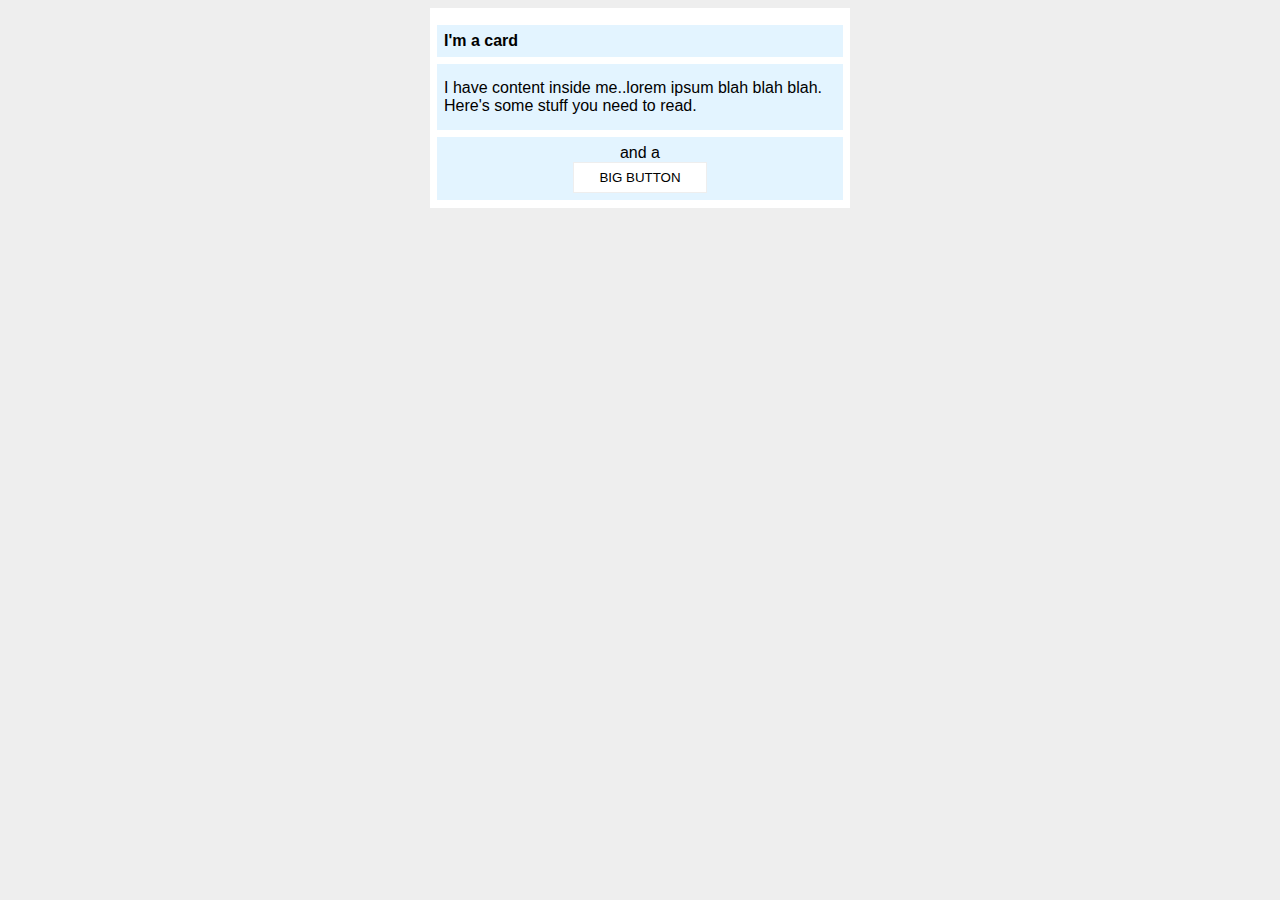
<file: foundations/block-and-inline/02-margin-and-padding-2/index.html>
<!DOCTYPE html>
<html lang="en" style="box-sizing: border-box;">
  <head>
    <meta charset="UTF-8">
    <meta http-equiv="X-UA-Compatible" content="IE=edge">
    <meta name="viewport" content="width=device-width, initial-scale=1.0">
    <title>Margin and Padding exercise 2</title>
    <link rel="stylesheet" href="style.css">
  </head>
  <body>
    <div class="card">
      <h1 class="title">I'm a card</h1>
      <div class="content">I have content inside me..lorem ipsum blah blah blah. Here's some stuff you need to read.</div>
      <div class="button-container">and a <button>BIG BUTTON</button></div>
    </div>
  </body>
</html>
</file>
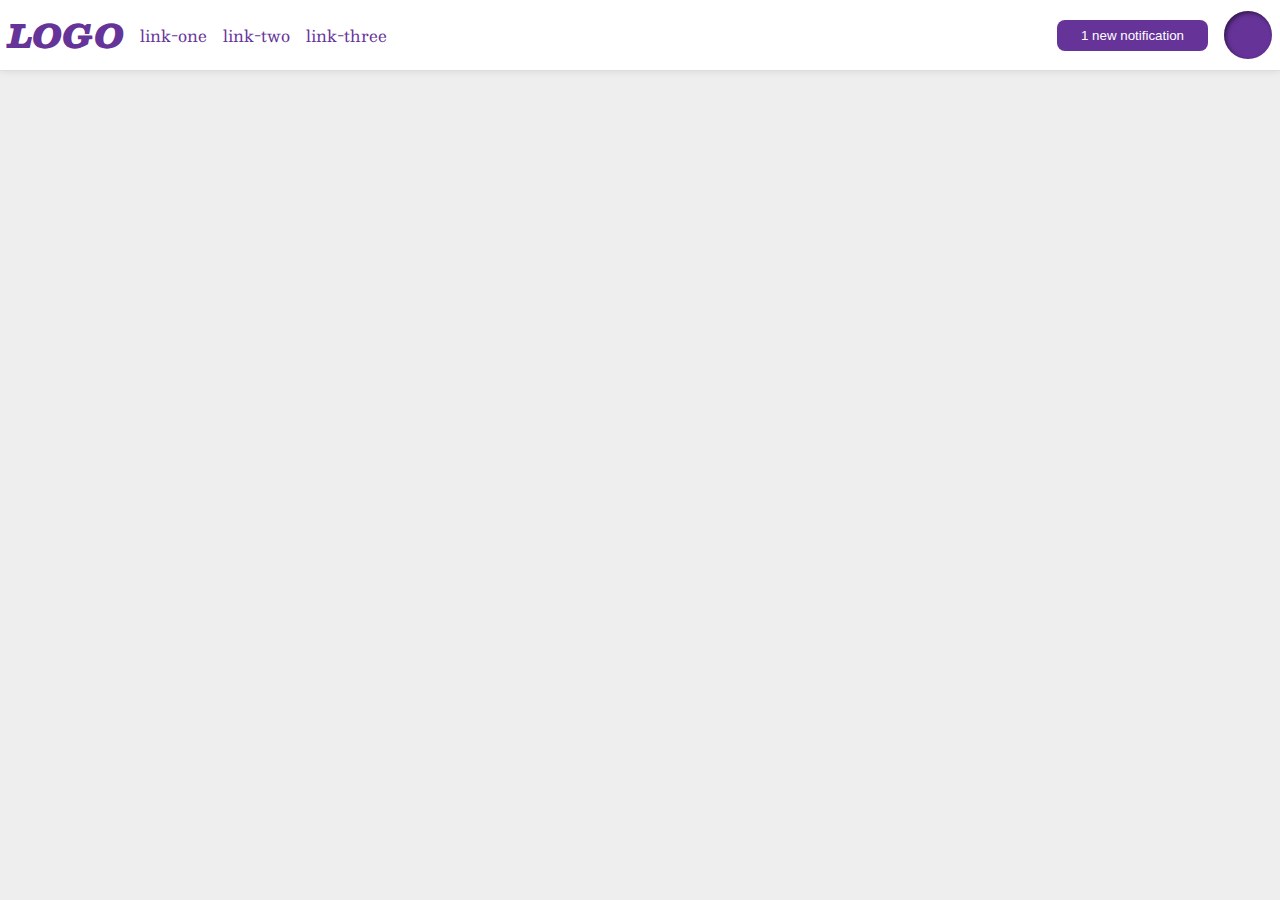
<file: foundations/flex/03-flex-header-2/index.html>
<!DOCTYPE html>
<html lang="en">
  <head>
    <meta charset="UTF-8">
    <meta http-equiv="X-UA-Compatible" content="IE=edge">
    <meta name="viewport" content="width=device-width, initial-scale=1.0">
    <title>Flex Header 2</title>
    <link rel="stylesheet" href="style.css">
  </head>
  <body>
    <div class="header">
   
        <div class="logo">LOGO</div>

    
      <ul class="links">
        <li><a href="https://google.com">link-one</a></li>
        <li><a href="https://google.com">link-two</a></li>
        <li><a href="https://google.com">link-three</a></li>
      </ul>
 

      <button class="notifications">
        1 new notification
      </button>
      <div class="profile-image"></div>
    </div>
  </body>
</html>
</file>
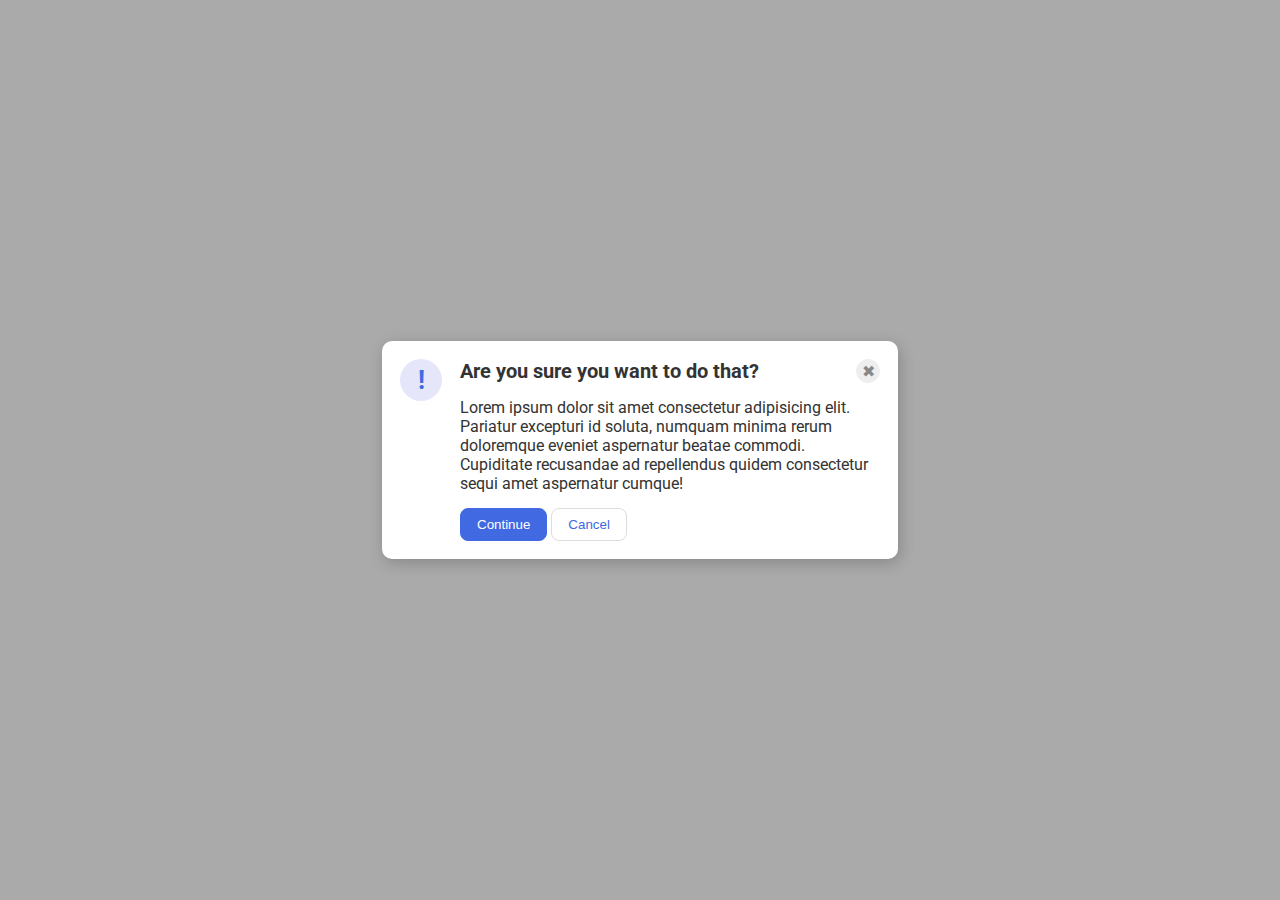
<file: foundations/flex/05-flex-modal/index.html>
<!DOCTYPE html>
<html lang="en">
  <head>
    <meta charset="UTF-8">
    <meta http-equiv="X-UA-Compatible" content="IE=edge">
    <meta name="viewport" content="width=device-width, initial-scale=1.0">
    <link rel="stylesheet" href="style.css">
    <title>Modal</title>
  </head>
  <body>

  <div class="modal">

    <div class="icon">!</div>
    
  <div class="text">
    <div class="head">
      <div class="header">Are you sure you want to do that?</div>
      <button class="close-button">✖</button>
    </div>

      <div class="text">Lorem ipsum dolor sit amet consectetur adipisicing elit. Pariatur excepturi id soluta, numquam minima rerum doloremque eveniet aspernatur beatae commodi. Cupiditate recusandae ad repellendus quidem consectetur sequi amet aspernatur cumque!</div>
    
    <div class="buttons">
      <button class="continue">Continue</button>
      <button class="cancel">Cancel</button>
    </div>
  </div>

  </div>

  </body>
</html>
</file>
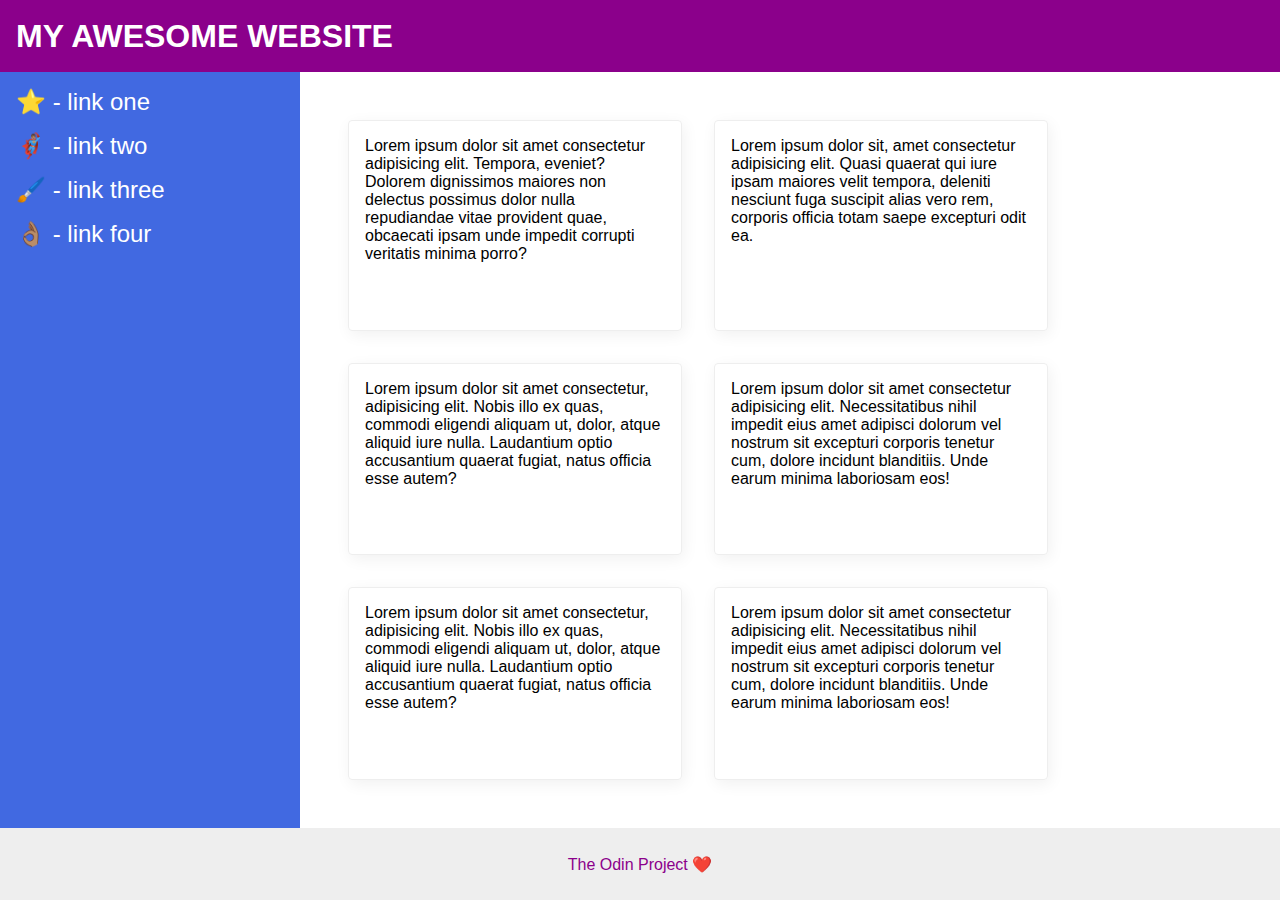
<file: foundations/flex/07-flex-layout-2/index.html>
<!DOCTYPE html>
<html lang="en">
  <head>
    <meta charset="UTF-8">
    <meta http-equiv="X-UA-Compatible" content="IE=edge">
    <meta name="viewport" content="width=device-width, initial-scale=1.0">
    <title>The Holy Grail</title>
    <link rel="stylesheet" href="style.css">
  </head>

  <body>

    <div class="header">
      MY AWESOME WEBSITE
    </div>
  
  <div class="center">
    <div class="sidebar">
      <ul>
        <li><a href="#">⭐ - link one</a></li>
        <li><a href="#">🦸🏽‍♂️ - link two</a></li>
        <li><a href="#">🖌️ - link three</a></li>
        <li><a href="#">👌🏽 - link four</a></li>
      </ul>
    </div>

  <div class="main">
    <div class="card">Lorem ipsum dolor sit amet consectetur adipisicing elit. Tempora, eveniet? Dolorem dignissimos maiores non delectus possimus dolor nulla repudiandae vitae provident quae, obcaecati ipsam unde impedit corrupti veritatis minima porro?</div>
    <div class="card">Lorem ipsum dolor sit, amet consectetur adipisicing elit. Quasi quaerat qui iure ipsam maiores velit tempora, deleniti nesciunt fuga suscipit alias vero rem, corporis officia totam saepe excepturi odit ea.</div>
    <div class="card">Lorem ipsum dolor sit amet consectetur, adipisicing elit. Nobis illo ex quas, commodi eligendi aliquam ut, dolor, atque aliquid iure nulla. Laudantium optio accusantium quaerat fugiat, natus officia esse autem?</div>
    <div class="card">Lorem ipsum dolor sit amet consectetur adipisicing elit. Necessitatibus nihil impedit eius amet adipisci dolorum vel nostrum sit excepturi corporis tenetur cum, dolore incidunt blanditiis. Unde earum minima laboriosam eos!</div>
    <div class="card">Lorem ipsum dolor sit amet consectetur, adipisicing elit. Nobis illo ex quas, commodi eligendi aliquam ut, dolor, atque aliquid iure nulla. Laudantium optio accusantium quaerat fugiat, natus officia esse autem?</div>
    <div class="card">Lorem ipsum dolor sit amet consectetur adipisicing elit. Necessitatibus nihil impedit eius amet adipisci dolorum vel nostrum sit excepturi corporis tenetur cum, dolore incidunt blanditiis. Unde earum minima laboriosam eos!</div>
  </div>
</div>

    <div class="footer">
      The Odin Project ❤️
    </div>

  </body>
</html>
</file>
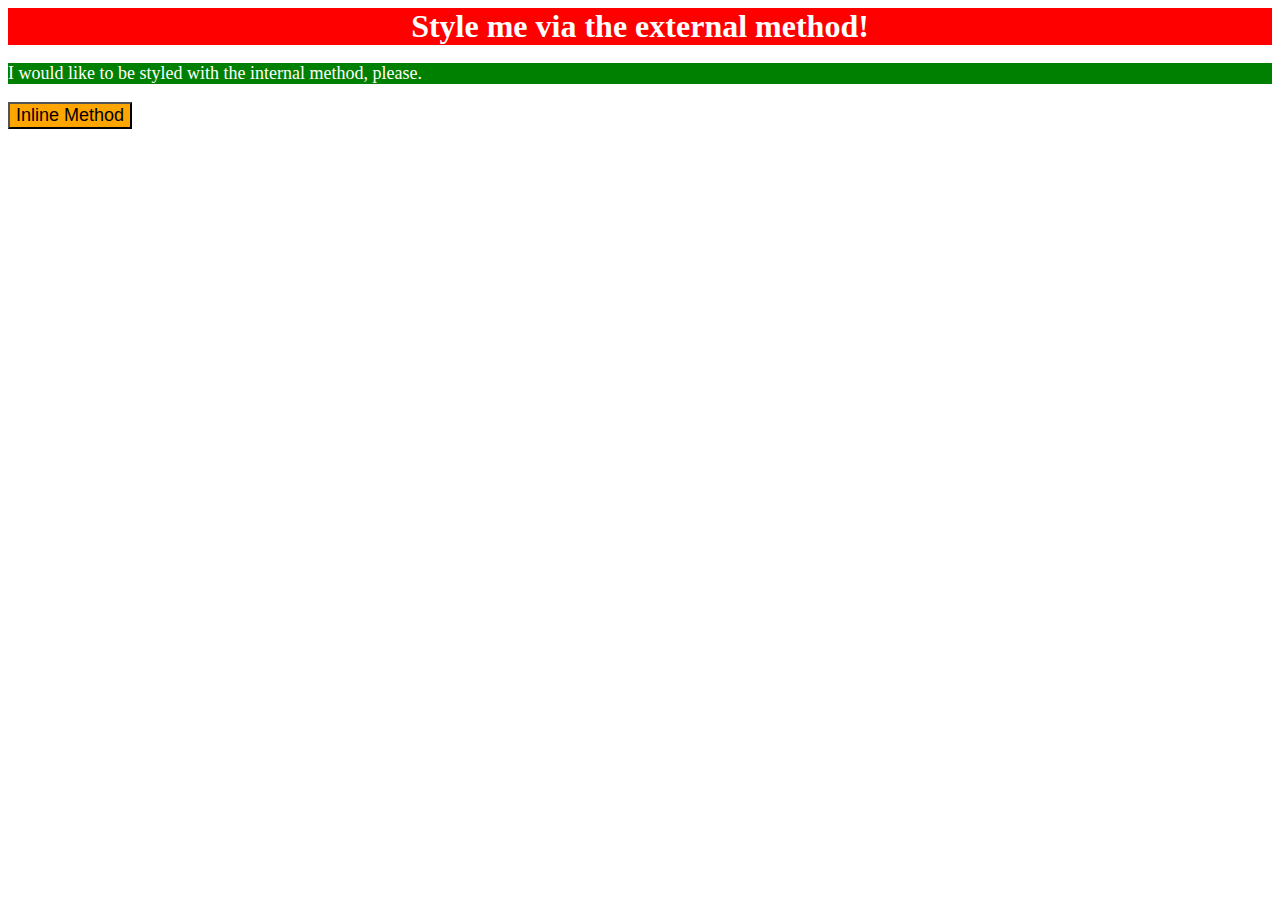
<file: foundations/intro-to-css/01-css-methods/index.html>
<!DOCTYPE html>
<html lang="en">
  <head>
    <meta charset="UTF-8">
    <meta http-equiv="X-UA-Compatible" content="IE=edge">
    <meta name="viewport" content="width=device-width, initial-scale=1.0">
    <title>Methods for Adding CSS</title>
    <link rel="stylesheet" href="style.css">
    <style>
      p {
        background-color: green;
        color: white;
        font-size: 18px;
      }
    </style>
  </head>
  <body>
    <div>Style me via the external method!</div>
    <p>I would like to be styled with the internal method, please.</p>
    <button style="background-color: orange; font-size: 18px;">Inline Method</button>
  </body>
</html>
</file>
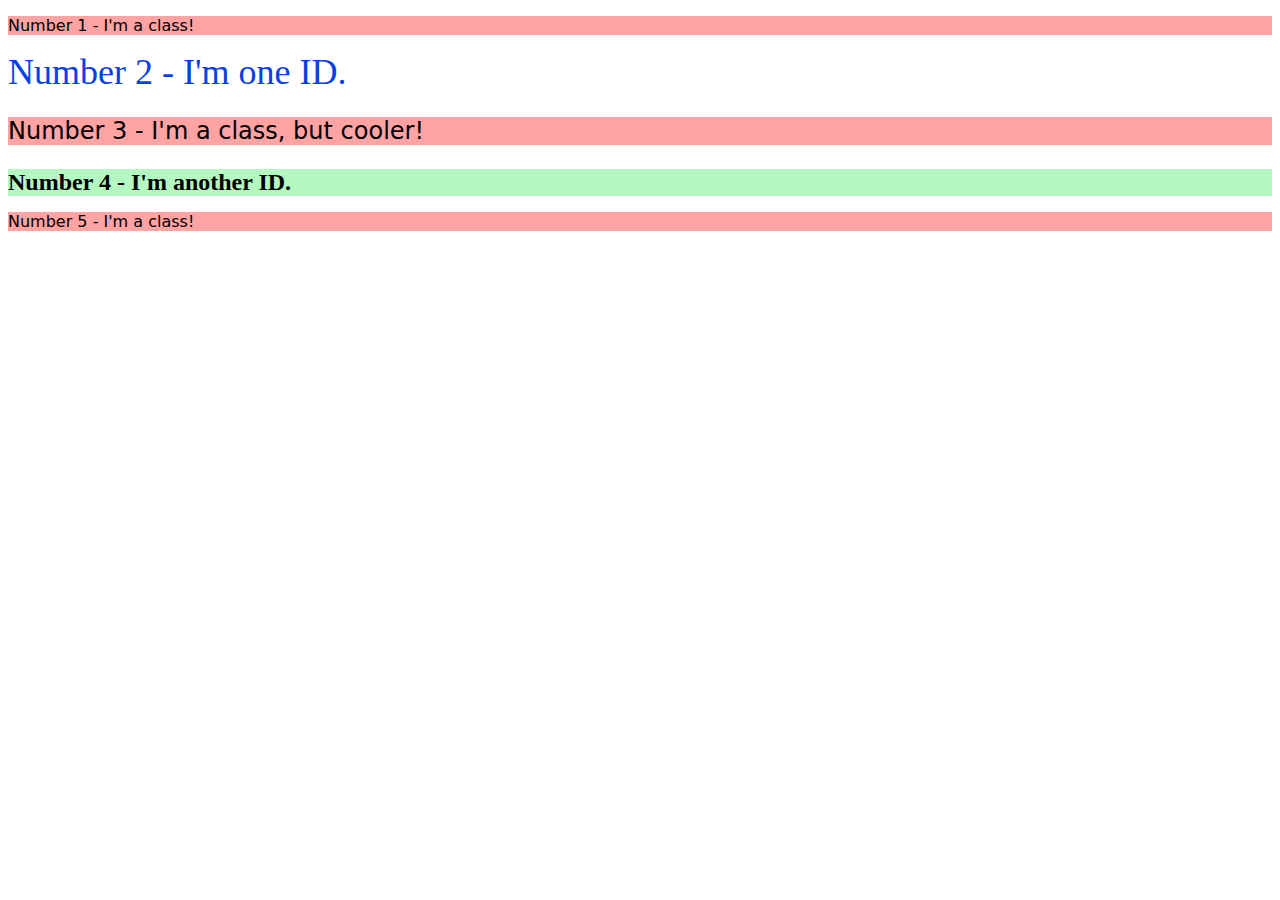
<file: foundations/intro-to-css/02-class-id-selectors/index.html>
<!DOCTYPE html>
<html lang="en">
  <head>
    <meta charset="UTF-8">
    <meta http-equiv="X-UA-Compatible" content="IE=edge">
    <meta name="viewport" content="width=device-width, initial-scale=1.0">
    <title>Class and ID Selectors</title>
    <link rel="stylesheet" href="style.css">
  </head>
  <body>
    <p class="odd">Number 1 - I'm a class!</p>
    <div id="two">Number 2 - I'm one ID.</div>
    <p class="odd three">Number 3 - I'm a class, but cooler!</p>
    <div id="four">Number 4 - I'm another ID.</div>
    <p class="odd">Number 5 - I'm a class!</p>
  </body>
</html>
</file>
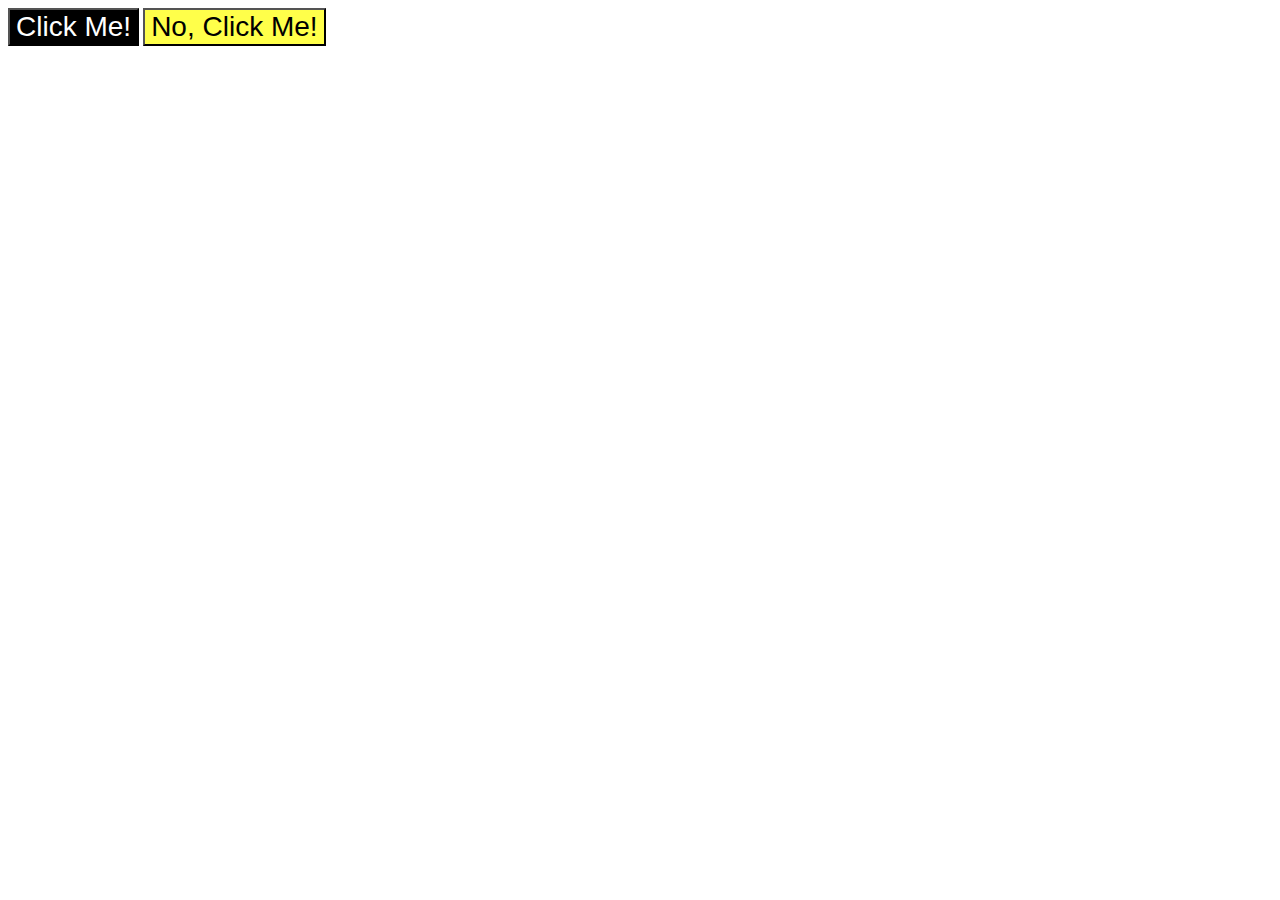
<file: foundations/intro-to-css/03-grouping-selectors/index.html>
<!DOCTYPE html>
<html lang="en">
  <head>
    <meta charset="UTF-8">
    <meta http-equiv="X-UA-Compatible" content="IE=edge">
    <meta name="viewport" content="width=device-width, initial-scale=1.0">
    <title>Grouping Selectors</title>
    <link rel="stylesheet" href="style.css">
  </head>
  <body>
    <button class="black">Click Me!</button>
    <button class="yellow">No, Click Me!</button>
  </body>
</html>
</file>
<file: foundations/block-and-inline/02-margin-and-padding-2/style.css>
body {
  background: #eee;
  font-family: sans-serif;
  font-size: 16px;
  font-weight: 300
}

h1 {font-size: inherit;
font-weight: 600;}

.card {
  width: 420px;
  background: #fff;
  margin: 0px auto;
  padding: 10px 0px 1px
}

.title {
  background: #e3f4ff;
  margin: 7px;
  padding: 7px
}

.content {
  background: #e3f4ff;
  margin: 7px;
  padding: 15px 7px;
}

.button-container {
  background: #e3f4ff;
  margin: 7px;
  text-align: center;
  padding: 7px
}

button {
  background: white;
  border: 1px solid #eee;
  display: block;
  margin: 0px auto;
  padding: 7px 25px;
}
</file>
<file: foundations/flex/03-flex-header-2/style.css>
/* this is some magical font-importing.  
you'll learn about it later. */
@import url('https://fonts.googleapis.com/css2?family=Besley:ital,wght@0,400;1,900&display=swap');

body {
  margin: 0;
  background: #eee;
  font-family: Besley, serif;
}

.header {
  background: white;
  border-bottom: 1px solid #ddd;
  box-shadow: 0 0 8px rgba(0,0,0,.1);
  display: flex;
  justify-content: space-between;
  padding: 8px;
  align-items: center;
  gap: 16px;
}


.profile-image {
  background: rebeccapurple;
  box-shadow: inset 2px 2px 4px rgba(0,0,0,.5);
  border-radius: 50%;
  width: 48px;
  height: 48px;
  flex: 0 0 auto
}

.logo {
  color: rebeccapurple;
  font-size: 32px;
  font-weight: 900;
  font-style: italic;
  flex: 0
}

button {
  border: none;
  border-radius: 8px;
  background: rebeccapurple;
  color: white;
  padding: 8px 24px;
  margin-left: auto;
}

a {
  /* this removes the line under our links */
  text-decoration: none;
  color: rebeccapurple;
}

ul {
  list-style-type: none;
  margin: 0px;
  padding: 0px;
  display: flex;
  gap: 16px;
}
</file>
<file: foundations/flex/05-flex-modal/style.css>
@import url('https://fonts.googleapis.com/css2?family=Roboto:wght@400;700&display=swap');

html, body {
  height: 100%;
}

body {
  font-family: Roboto, sans-serif;
  margin: 0;
  background: #aaa;
  color: #333;
  /* I'll give you this one for free lol */
  display: flex;
  align-items: center;
  justify-content: center;
}

.modal {
  background: white;
  width: 480px;
  border-radius: 10px;
  box-shadow: 2px 4px 16px rgba(0,0,0,.2);
  padding: 18px;
  display: flex;
  gap: 18px;
}

.icon {
  color: royalblue;
  font-size: 26px;
  font-weight: 700;
  background: lavender;
  width: 42px;
  height: 42px;
  border-radius: 50%;
  display: flex;
  align-items: center;
  justify-content: center;
  flex: 0 0 auto;
}

.text {
  display: flex;
  flex-flow: column;
  justify-content: space-between;
  justify-items: center;
  gap: 15px
}

.head {
  display: flex;
  justify-content: space-between;
  align-items: center;
  font-size: 20px;
  font-weight: bold;
}

.close-button {
  background: #eee;
  border-radius: 50%;
  color: #888;
  font-weight: 400;
  font-size: 16px;
  height: 24px;
  width: 24px;
  display: flex;
  align-items: center;
  justify-content: center;
  border: 1px solid #eee;
  padding: 0;
}

button {
  cursor: pointer;
  padding: 8px 16px;
  border-radius: 8px;
}

button.continue {
  background: royalblue;
  border: 1px solid royalblue;
  color: white;
}

button.cancel {
  background: white;
  border: 1px solid #ddd;
  color: royalblue;
}

.buttons {
  align-items: center;
}
</file>
<file: foundations/flex/07-flex-layout-2/style.css>
body {
  font-family: -apple-system, BlinkMacSystemFont, 'Segoe UI', Roboto, Oxygen, Ubuntu, Cantarell, 'Open Sans', 'Helvetica Neue', sans-serif;
  margin: 0;
  min-height: 100vh;
  display: flex;
  flex-direction: column;
}

.header {
  height: 72px;
  background: darkmagenta;
  color: white;
  font-size: 32px;
  font-weight: 900;
  display: flex;
  justify-content: flex-start;
  align-items: center;
  padding: 0px 16px;
}

.center {
  flex: 1;
  display: flex;
}

.main {
  display: flex;
  flex-flow: row wrap;
  padding: 48px;
  gap: 32px;
}

ul {
  list-style-type: none;
  margin: 0;
  padding: 0;
}

li {
  margin-bottom: 16px;
}

a {
  font-size: 24px;
  color: white;
  text-decoration: none;
}

.footer {
  height: 72px;
  background: #eee;
  color: darkmagenta;
  display: flex;
  justify-content: center;
  align-items: center;
}

.sidebar {
  width: 300px;
  background: royalblue;
  box-sizing: border-box;
  flex-shrink: 0;
  padding: 16px
}

.card {
  border: 1px solid #eee;
  box-shadow: 2px 4px 16px rgba(0,0,0,.06);
  border-radius: 4px;
  width: 300px;
  padding: 16px;
}
</file>
<file: foundations/intro-to-css/01-css-methods/style.css>
div {
    background-color: red; 
    color: white;
    font-size: 32px;
    text-align: center;
    font-weight: bold;
}
</file>
<file: foundations/intro-to-css/02-class-id-selectors/style.css>
.odd {
    background-color: hsl(0, 100%, 82%);
    font-family: Verdana, "DejaVu Sans", sans-serif;
}
#two {
    color: rgb(9, 64, 230);
    font-size: 36px;
}
.three {
    font-size: 24px;
}
#four {
    font-size: 24px;
    background-color: rgb(180, 247, 193);
    font-weight: bold;
}
</file>
<file: foundations/intro-to-css/03-grouping-selectors/style.css>
.yellow, .black {
    font-size: 28px;
    font-family: Helvetica, "Times New Roman", sans-serif;
}
.black {
    background-color: black;
    color: white;
}
.yellow {
    background-color: rgb(255, 255, 74);
}
</file>
